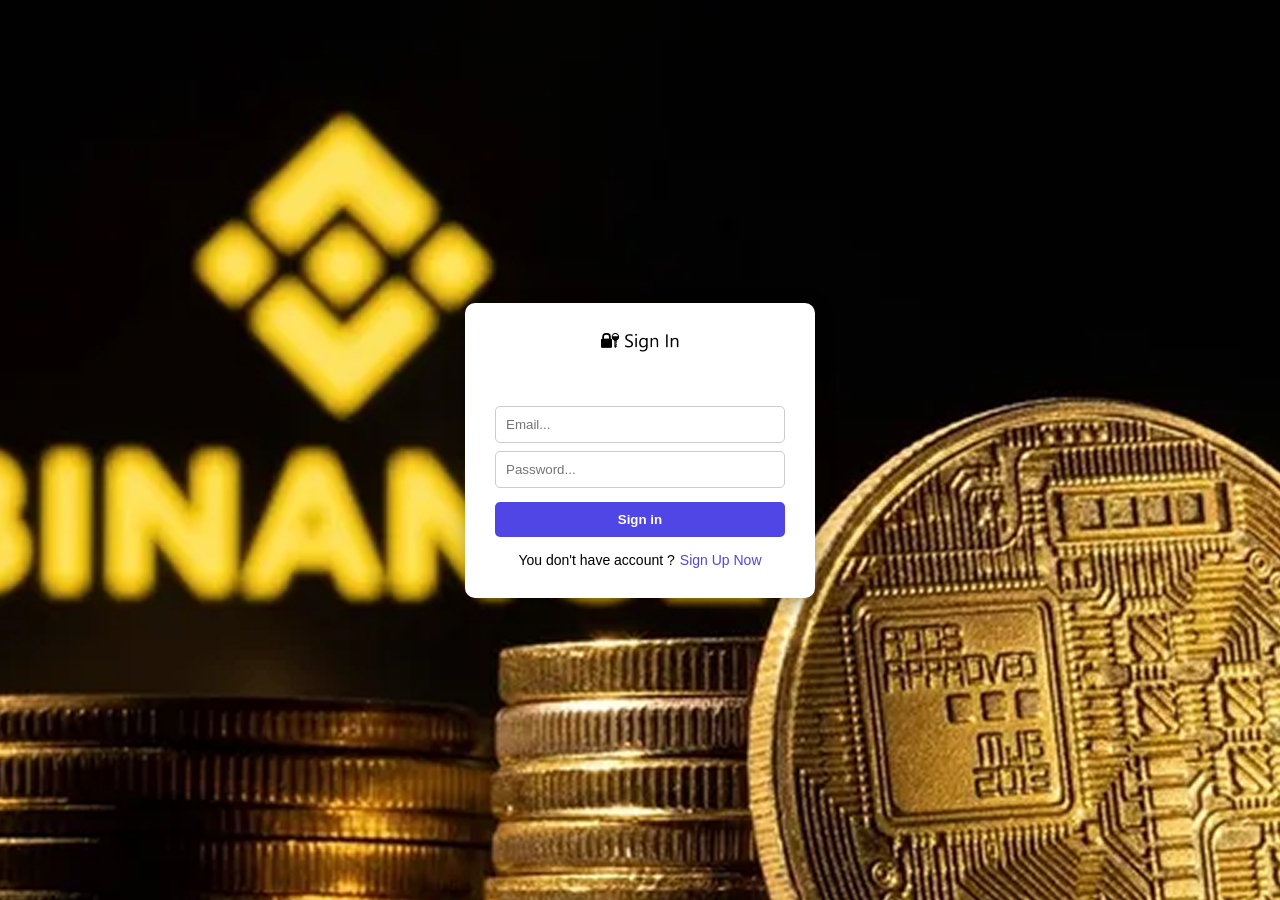
<file: Structure_Finance/index.html>
<!doctype html>
<html lang="en">
  <head>
    <meta charset="UTF-8" />
    <meta name="viewport" content="width=device-width, initial-scale=1.0" />
    <title>Hệ thống quẩn lý tài chính cá nhân - Đăng nhập</title>
    <link rel="stylesheet" href="./STRUCTURE_FINANCE/css/index.css" />
  </head>
  <body>
    <div class="signInPage">
      <h1>
        <img
          src="./STRUCTURE_FINANCE/assets/icons/Heading 2 → 🔐 Đăng nhập.png"
        />
      </h1>
      <p id="successMessage" class="success-message"></p>

      <input type="email" id="emailLogin" placeholder="Email..." />
      <p id="errorEmail" class="error-msg">Please enter your email ...</p>

      <input type="password" id="passwordLogin" placeholder="Password..." />
      <p id="errorPassword" class="error-msg">Please enter your password ...</p>

      <button type="button" id="loginBtn">Sign in</button>
      <p>
        You don't have account ?<a
          href="./STRUCTURE_FINANCE/pages/register.html"
          >Sign Up Now</a
        >
      </p>
    </div>
    <script src="./STRUCTURE_FINANCE/js/index.js"></script>
  </body>
</html>
</file>
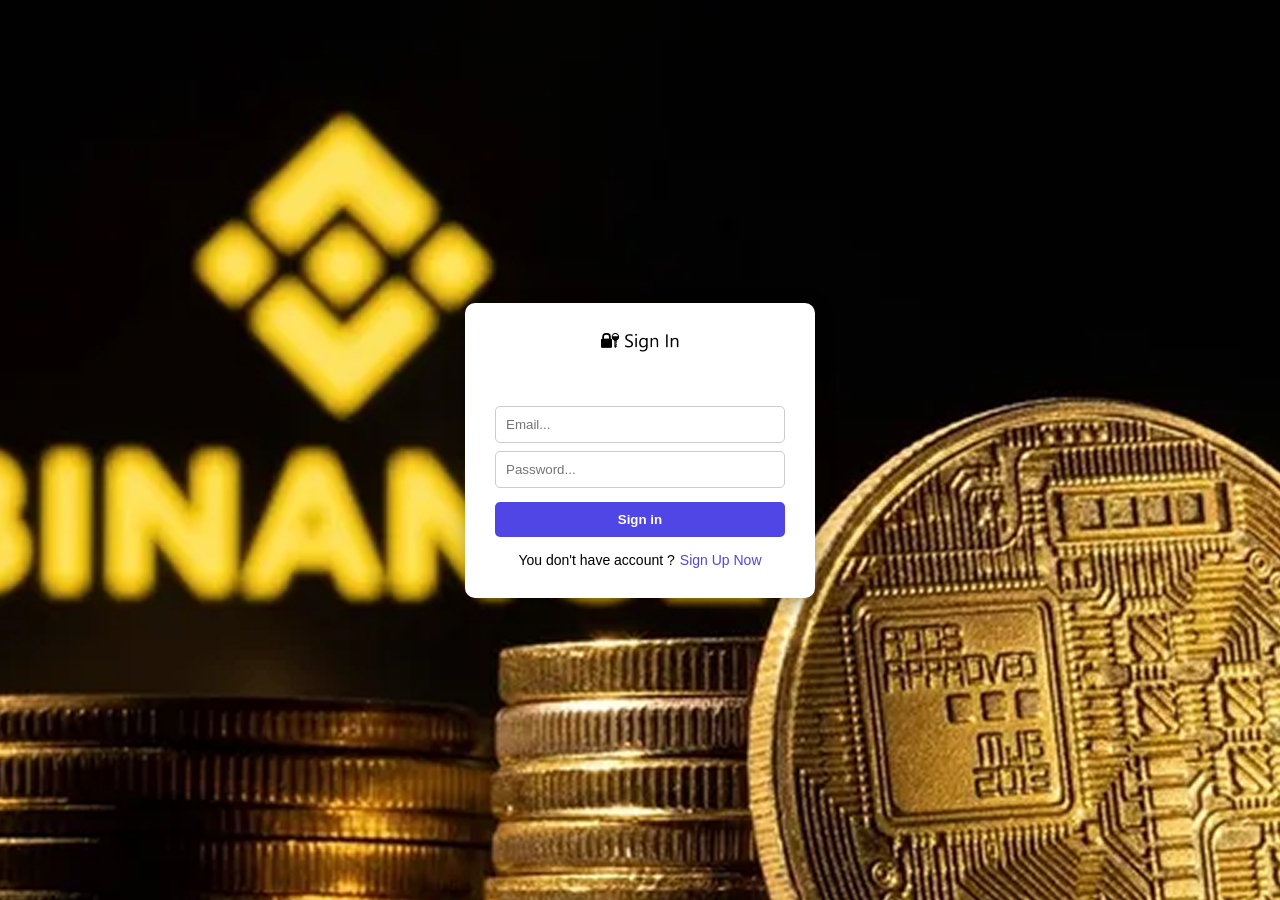
<file: Structure_Finance/STRUCTURE_FINANCE/pages/category.html>
<!doctype html>
<html lang="en">
  <head>
    <meta charset="UTF-8" />
    <meta name="viewport" content="width=device-width, initial-scale=1.0" />
    <script>
      if (localStorage.getItem("isLoggedIn") !== "true") {
        window.location.href = "./login.html";
      }
    </script>
    <title>Tài chính cá nhân K25_Rikkei</title>
    <link rel="stylesheet" href="../css/category.css" />
  </head>
  <body>
    <div class="header">
      <p>📒 Tài Chính Cá Nhân K25_Rikkei</p>
      <div class="header-right">
        <div class="account-dropdown" id="accountDropdown">
          <p class="account-btn">
            Tài khoản
            <img
              id="accountToggle"
              src="../assets/images/Vector (1).png"
              alt="arrow"
            />
          </p>
          <div id="logoutMenu" class="logout-menu hidden">
            <button id="logoutBtn" class="logout-btn">Logout</button>
          </div>
        </div>
      </div>
    </div>
    <div class="layout-container">
      <div class="menu-container">
        <button
          class="menu-btn outline"
          onclick="window.location.href = 'home.html'"
        >
          <img src="../assets/images/Vector (7).png" alt="" />
          <span class="text">Information</span>
        </button>

        <button
          class="menu-btn solid"
          onclick="window.location.href = 'category.html'"
        >
          <img src="../assets/images/Vector (8).png" alt="" />
          <span class="text">Category</span>
        </button>

        <button
          class="menu-btn outline"
          onclick="window.location.href = 'history.html'"
        >
          <img src="../assets/images/Vector (6).png" alt="" />
          <span class="text">History</span>
        </button>
      </div>

      <div class="section">
        <div class="section1">
          <h2>🎯 Kiểm soát chi tiêu thông minh</h2>
          <p>Theo dõi ngân sách và thu chi hằng tháng dễ dàng</p>
        </div>
        <h1>📊 Quản Lý Tài Chính Cá Nhân</h1>
        <div class="section2">
          <p>Số tiền còn lại</p>
          <p id="money">0 VND</p>
        </div>
        <div class="section3">
          <p>
            📅 Chọn tháng:
            <input type="month" id="monthPicker" />
          </p>
        </div>
        <div class="section4">
          <div class="section4-title">
            <span>💼</span>
            <p>Quản lý danh mục (Theo tháng)</p>
          </div>

          <div class="section4-form">
            <input
              type="text"
              id="categoryNameInput"
              placeholder="Nhập tên danh mục"
            />

            <input
              type="number"
              id="categoryBudgetInput"
              placeholder="Giới hạn (VND)"
            />

            <button id="addCategoryBtn">Thêm danh mục</button>
          </div>

          <div
            id="categoryWarning"
            style="
              color: red;
              margin-top: 10px;
              display: none;
              font-weight: bold;
              margin-bottom: 15px;
            "
          >
            ⚠️ Vui lòng nhập tên danh mục và số tiền!
          </div>

          <div class="category-container" id="categoryContainer">
            <!-- Danh sách danh mục sẽ được tạo động ở đây -->
          </div>
        </div>
      </div>
    </div>

    
    <div id="logoutConfirmModal" class="modal">
      <div class="modal-content logout-modal-size">
        <div class="modal-header">
          <h3 style="font-size: 20px; color: #1a202c">Xác nhận</h3>
        </div>
        <div class="modal-body" style="padding: 10px 0">
          <p style="color: #718096; font-size: 15px">
            Bạn có chắc chắn muốn đăng xuất khỏi hệ thống không?
          </p>
        </div>
        <hr class="modal-divider" />
        <div class="modal-footer">
          <button type="button" class="btn-cancel" id="closeLogoutModal">
            Hủy
          </button>
          <button type="button" class="btn-delete-red" id="confirmLogoutBtn">
            Đăng xuất
          </button>
        </div>
      </div>
    </div>
    <script src="../js/category.js"></script>
  </body>
  </html>
</file>
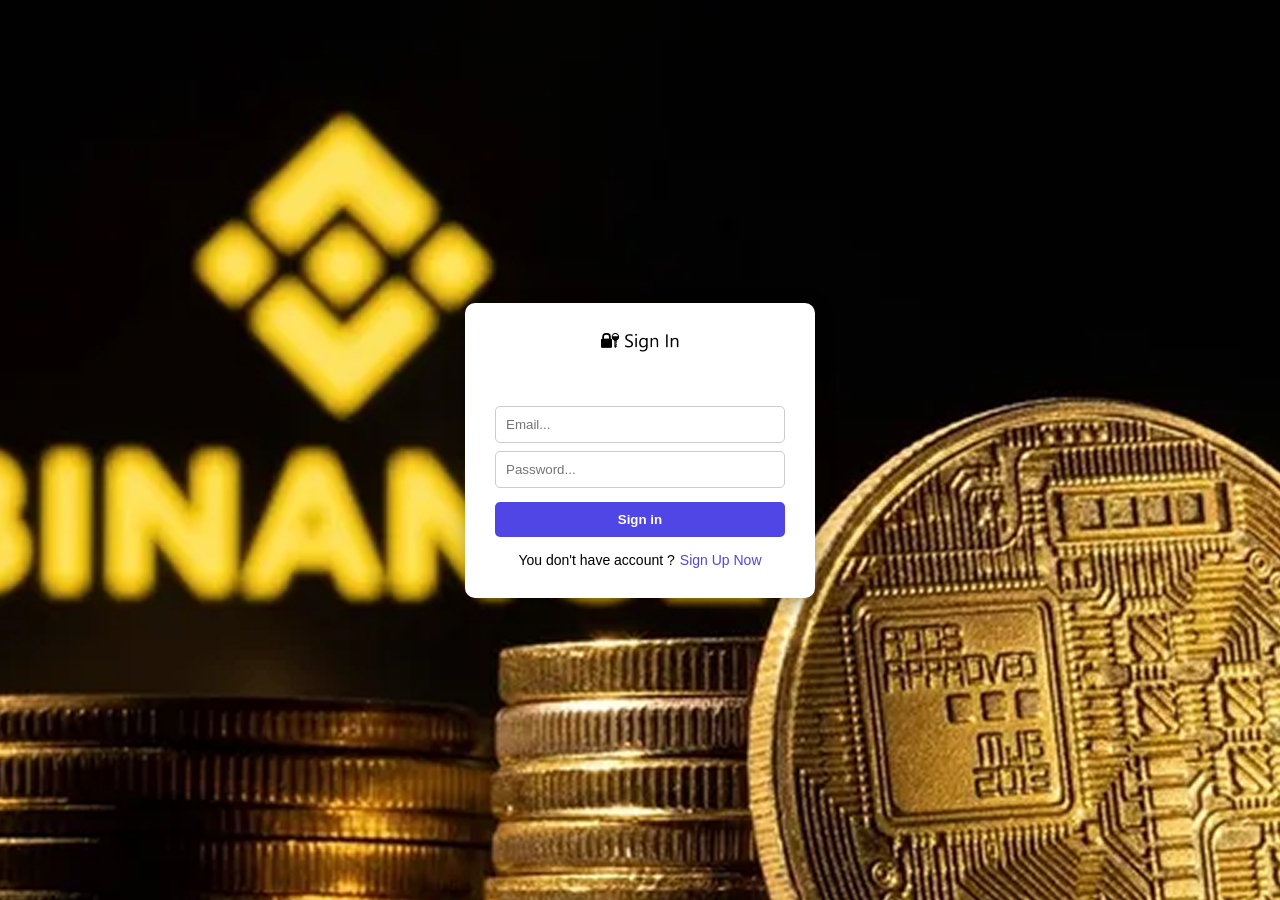
<file: Structure_Finance/STRUCTURE_FINANCE/pages/history.html>
<!doctype html>
<html lang="en">
  <head>
    <meta charset="UTF-8" />
    <meta name="viewport" content="width=device-width, initial-scale=1.0" />
    <script>
      if (localStorage.getItem("isLoggedIn") !== "true") {
        window.location.href = "./login.html";
      }
    </script>
    <title>Tài chính cá nhân K25_Rikkei</title>
    <link rel="stylesheet" href="../css/history.css" />
    <link rel="preconnect" href="https://fonts.googleapis.com">
    <link rel="preconnect" href="https://fonts.gstatic.com" crossorigin>
    <link href="https://fonts.googleapis.com/css2?family=Roboto:ital,wght@0,100..900;1,100..900&display=swap" rel="stylesheet">
  </head>
  <body>
    <div class="header">
      <p>📒 Tài Chính Cá Nhân K25_Rikkei</p>
      <div class="header-right">
        <div class="account-dropdown" id="accountDropdown">
          <p class="account-btn">
            Tài khoản
            <img
              id="accountToggle"
              src="../assets/images/Vector (1).png"
              alt="arrow"
            />
          </p>
          <div id="logoutMenu" class="logout-menu hidden">
            <button id="logoutBtn" class="logout-btn">Logout</button>
          </div>
        </div>
      </div>
    </div>

    <div class="layout-container">
      <div class="menu-container">
        <button
          class="menu-btn outline"
          onclick="window.location.href = 'home.html'"
        >
          <img src="../assets/images/Vector (7).png" alt="" />
          <span class="text">Information</span>
        </button>

        <button
          class="menu-btn outline"
          onclick="window.location.href = 'category.html'"
        >
          <img src="../assets/images/Vector (5).png" alt="" />
          <span class="text">Category</span>
        </button>

        <button
          class="menu-btn solid"
          onclick="window.location.href = 'history_new.html'"
        >
          <img src="../assets/images/Vector (12).png" alt="" />
          <span class="text">History</span>
        </button>
      </div>

      <div class="section">
        <div class="section1">
          <h2>🎯 Kiểm soát chi tiêu thông minh</h2>
          <p>Theo dõi ngân sách và thu chi hằng tháng dễ dàng</p>
        </div>

        <h1>📊 Quản Lý Tài Chính Cá Nhân</h1>

        <div class="section2">
          <p>Số tiền còn lại</p>
          <p id="money">0 VND</p>
        </div>

        <div class="section3">
          <p>📅 Chọn tháng: <input type="month" id="monthPicker" /></p>
        </div>

        <div class="section4">
          <div class="section4-title">
            <span>💼</span>
            <p>Thêm giao dịch</p>
          </div>
          <div class="section4-form">
            <input type="text" id="amountInput" placeholder="Số tiền" />

            <select id="categorySelect">
              <option value="">Danh mục chi tiêu</option>
            </select>

            <input type="text" id="noteInput" placeholder="Ghi chú" />

            <button id="addTransactionBtn">Thêm</button>
          </div>
        </div>

        <div class="section4">
          <div class="section4-title">
            <span>🧾</span>
            <p>Lịch sử giao dịch (theo tháng)</p>
          </div>
          <div class="history-header">
            <div class="history-actions">
              <select class="small-select" id="sortSelect">
                <option value="none">Sắp xếp theo giá</option>
                <option value="desc">Giảm dần</option>
                <option value="asc">Tăng dần</option>
              </select>
              <div class="search-box">
                <input
                  id="searchInput"
                  type="text"
                  placeholder="Tìm nội dung"
                />
                <button class="btn-search" id="searchBtn">🔍</button>
              </div>
            </div>
          </div>
          <table class="history-table">
            <thead>
              <tr>
                <th class="text-center">STT</th>
                <th>Category</th>
                <th>Budget</th>
                <th>Note</th>
                <th class="text-center">Actions</th>
              </tr>
            </thead>
            <tbody id="historyTableBody"></tbody>
          </table>
          <div class="pagination" id="pagination"></div>
        </div>
        <div class="section4">
          <div class="section4-title">
            <span>📈</span>
            <p>Thống kê chi tiêu theo tháng</p>
          </div>
          <div class="history-header">
            <div class="history-actions">
              <select class="small-select" id="monthStatusFilter">
                <option value="all">Tất cả trạng thái</option>
                <option value="achieved">Đạt</option>
                <option value="notAchieved">Không đạt</option>
              </select>
            </div>
          </div>
          <table class="stats-table">
            <thead>
              <tr>
                <th>Tháng</th>
                <th>Ngân sách</th>
                <th>Chi tiêu</th>
                <th class="text-center">Trạng thái</th>
              </tr>
            </thead>
            <tbody id="statsTableBody"></tbody>
          </table>
        </div>
      </div>
    </div>

    <div id="toast" class="toast hidden"></div>
    <script src="../js/history.js"></script>

        <div id="logoutConfirmModal" class="modal">
      <div class="modal-content logout-modal-size">
        <div class="modal-header">
          <h3 style="font-size: 20px; color: #1a202c">Xác nhận</h3>
        </div>
        <div class="modal-body" style="padding: 10px 0">
          <p style="color: #718096; font-size: 15px">
            Bạn có chắc chắn muốn đăng xuất khỏi hệ thống không?
          </p>
        </div>
        <hr class="modal-divider" />
        <div class="modal-footer">
          <button type="button" class="btn-cancel" id="closeLogoutModal">
            Hủy
          </button>
          <button type="button" class="btn-delete-red" id="confirmLogoutBtn">
            Đăng xuất
          </button>
        </div>
      </div>
    </div>
  </body>
</html>
</file>
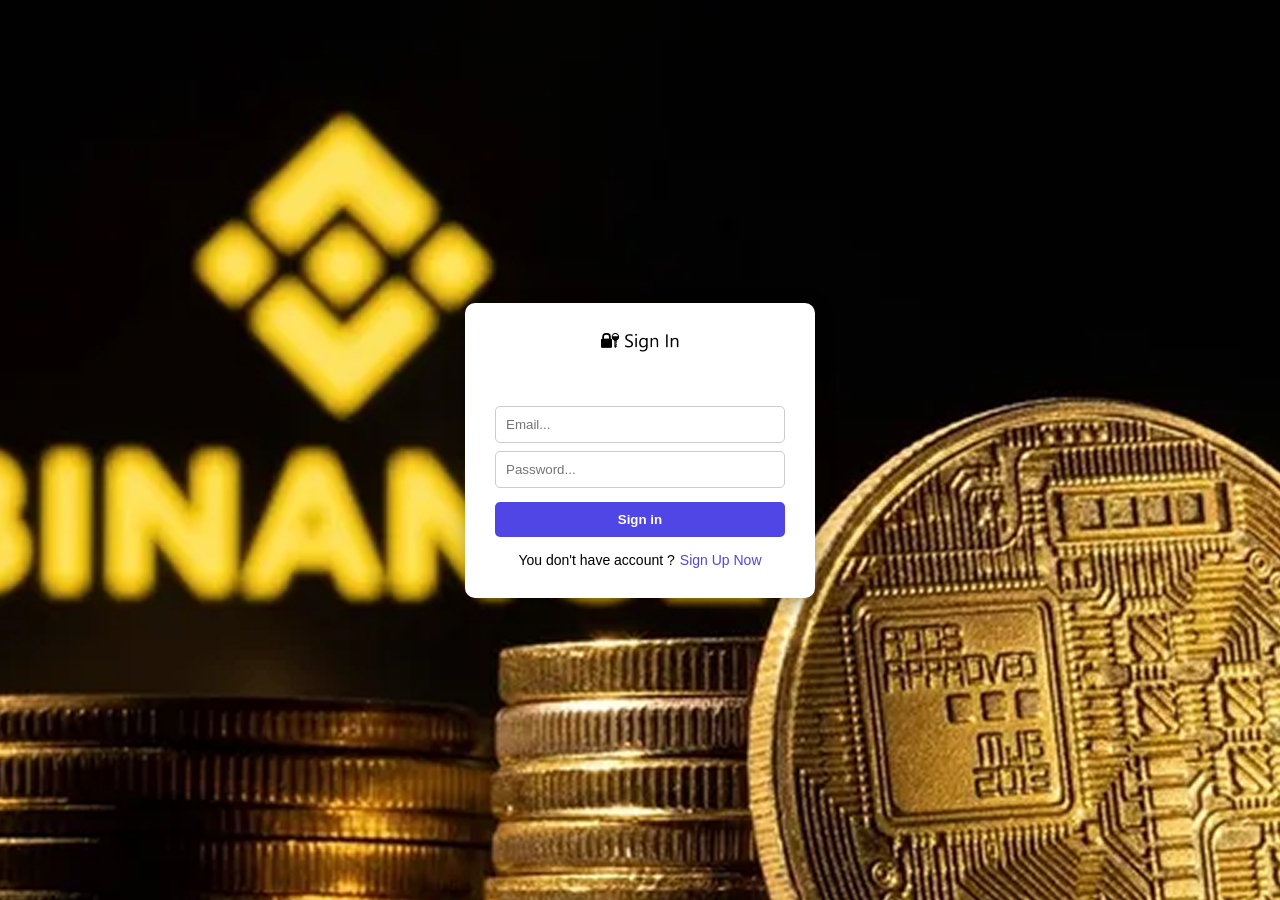
<file: Structure_Finance/STRUCTURE_FINANCE/pages/home.html>
<!doctype html>
<html lang="en">
  <head>
    <meta charset="UTF-8" />
    <meta name="viewport" content="width=device-width, initial-scale=1.0" />
    <script>
      if (localStorage.getItem("isLoggedIn") !== "true") {
        window.location.href = "./login.html";
      }
    </script>
    <title>Tài chính cá nhân K25_Rikkei</title>
    <link rel="stylesheet" href="../css/home.css" />
  </head>
  <body>
    <div class="header">
      <p>📒 Tài Chính Cá Nhân K25_Rikkei</p>
      <div class="header-right">
        <div class="account-dropdown" id="accountDropdown">
          <p class="account-btn">
            Tài khoản
            <img id="accountToggle" src="../assets/images/Vector (1).png" alt="arrow" />
          </p>
          <div id="logoutMenu" class="logout-menu hidden">
            <button id="logoutBtn" class="logout-btn">Logout</button>
          </div>
        </div>
      </div>
    </div>

    <div class="layout-container">
      <div class="menu-container">
        <button class="menu-btn solid" onclick="window.location.href = 'home.html'">
          <img src="../assets/images/Vector (4).png" alt="" />
          <span class="text">Information</span>
        </button>
        <button class="menu-btn outline" onclick="window.location.href = 'category.html'">
          <img src="../assets/images/Vector (5).png" alt="" />
          <span class="text">Category</span>
        </button>
        <button class="menu-btn outline" onclick="window.location.href = 'history.html'">
          <img src="../assets/images/Vector (6).png" alt="" />
          <span class="text">History</span>
        </button>
      </div>

      <div class="section">
        <div class="section1">
          <h2>🎯 Kiểm soát chi tiêu thông minh</h2>
          <p>Theo dõi ngân sách và thu chi hằng tháng dễ dàng</p>
        </div>

        <h1>📊 Quản Lý Tài Chính Cá Nhân</h1>
        <div class="section2">
          <p>Số tiền còn lại</p>
          <p id="money">0 VND</p>
        </div>

        <div class="section3">
          <p>📅 Chọn tháng: <input type="month" id="monthPicker" /></p>
        </div>

        <div class="section4">
          <p>
            💰 Ngân sách tháng:
            <input type="number" id="budgetInput" placeholder="VD: 5000000" />
            <button type="button" id="saveBudgetBtn">Lưu ngân sách</button>
          </p>
        </div>

        <h1>Quản Lý Thông tin cá nhân</h1>
        <form id="mainProfileForm">
          <div class="input1">
            <label>Name</label><br />
            <input type="text" id="mainName" readonly /><br />
            <label>Phone</label><br />
            <input type="tel" id="mainPhone" readonly /><br />
          </div>
          <div class="input2">
            <label>Email</label><br />
            <input type="email" id="mainEmail" readonly /><br />
            <label>Gender</label><br />
            <input type="text" id="mainGender" readonly /><br />
          </div>
        </form>

        <div class="button1">
          <button type="button" id="openInfoModal">Change Information</button>
          <button type="button" id="openPassModal">Change Password</button>
        </div>
      </div>
    </div>

    <div id="infoModal" class="modal">
      <div class="modal-content">
        <div class="modal-header">
          <h3>Change Information</h3>
          <span class="close-btn">&times;</span>
        </div>
        <form id="editInfoForm">
          <div class="form-group"><label>Name</label><input type="text" id="editName" required /></div>
          <div class="form-group"><label>Email</label><input type="email" id="editEmail" required /></div>
          <div class="form-group"><label>Phone</label><input type="tel" id="editPhone" required /></div>
          <div class="form-group">
            <label>Gender</label>
            <select id="editGender"><option value="Male">Male</option><option value="Female">Female</option></select>
          </div>
          <div class="modal-footer">
            <button type="button" class="btn-cancel">Cancel</button>
            <button type="submit" class="btn-save">Save</button>
          </div>
        </form>
      </div>
    </div>

    <div id="passModal" class="modal">
      <div class="modal-content">
        <div class="modal-header">
          <h3>Change Password</h3>
          <span class="close-btn">&times;</span>
        </div>
        <form id="editPassForm">
          <div class="form-group"><label>Current Password</label><input type="password" id="currentPass" required /></div>
          <div class="form-group"><label>New Password</label><input type="password" id="newPass" required /></div>
          <div class="form-group"><label>Confirm Password</label><input type="password" id="confirmPass" required /></div>
          <div class="modal-footer">
            <button type="button" class="btn-cancel">Cancel</button>
            <button type="submit" class="btn-save">Save</button>
          </div>
        </form>
      </div>
    </div>

    <div id="logoutConfirmModal" class="modal">
      <div class="modal-content logout-modal-size">
        <div class="modal-header"><h3>Xác nhận</h3></div>
        <div class="modal-body"><p>Bạn có chắc chắn muốn đăng xuất?</p></div>
        <div class="modal-footer">
          <button type="button" class="btn-cancel">Hủy</button>
          <button type="button" class="btn-delete-red" id="confirmLogoutBtn">Đăng xuất</button>
        </div>
      </div>
    </div>

    <div id="toast" class="toast hidden"></div>
    <script src="../js/home.js"></script>
  </body>
</html>
</file>
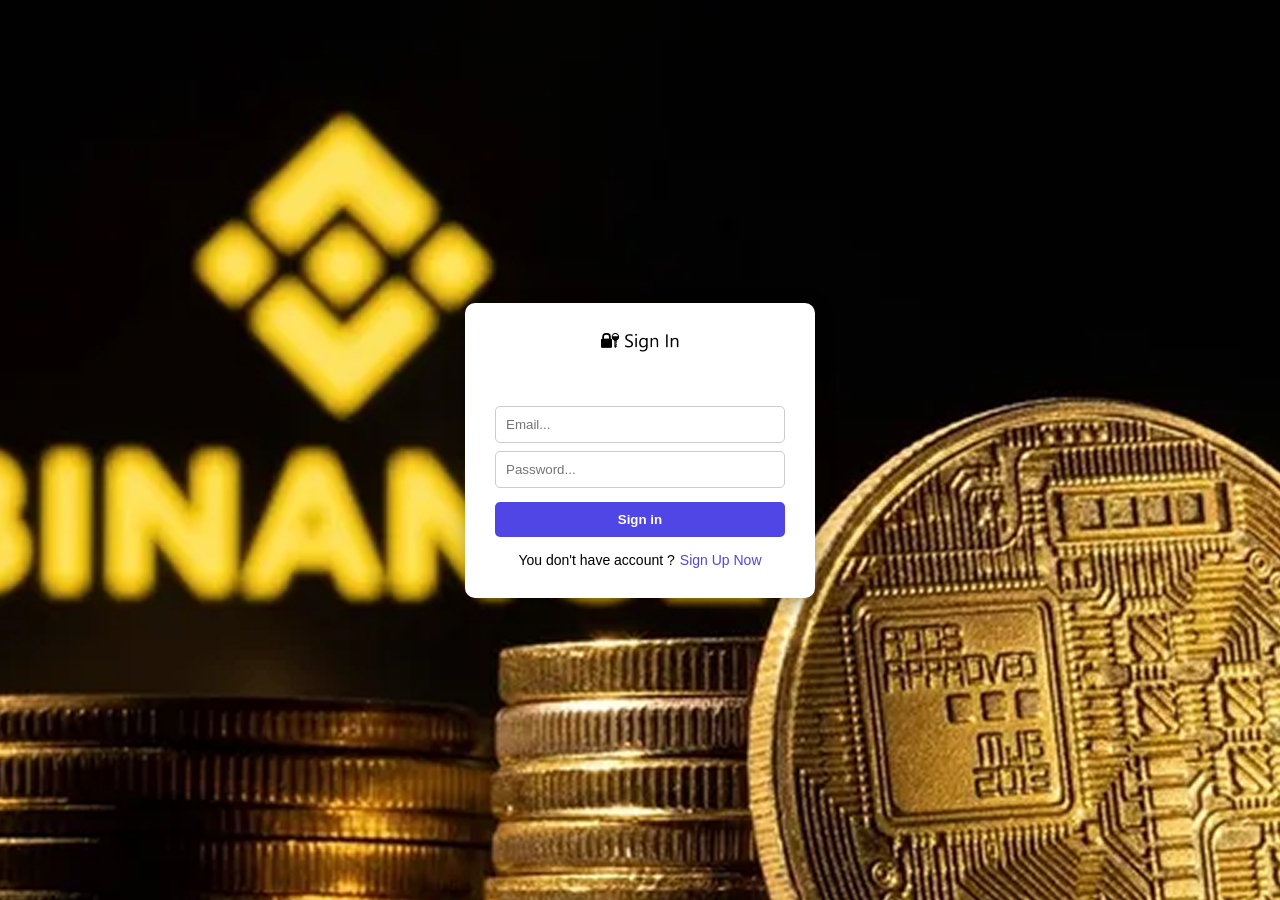
<file: Structure_Finance/STRUCTURE_FINANCE/pages/login.html>
<!doctype html>
<html lang="en">
  <head>
    <meta charset="UTF-8" />
    <meta name="viewport" content="width=device-width, initial-scale=1.0" />
    <title>Hệ thống quản lý tài chính cá nhân - Đăng nhập</title>
    <link rel="stylesheet" href="../css/login.css" />
  </head>
  <body>
    <div class="signInPage">
      <h1><img src="../assets/icons/Heading 2 → 🔐 Đăng nhập.png" alt="" /></h1>
      <p id="successMessage" class="success-message"></p>

      <input type="email" id="emailLogin" placeholder="Email..." />
      <p id="errorEmail" class="error-msg">Please enter your email ...</p>

      <input type="password" id="passwordLogin" placeholder="Password..." />
      <p id="errorPassword" class="error-msg">Please enter your password ...</p>

      <button type="button" id="loginBtn">Sign in</button>
      <p>You don't have account ?<a href="./register.html">Sign Up Now</a></p>
    </div>
    <script src="../js/login.js"></script>
  </body>
</html>
</file>
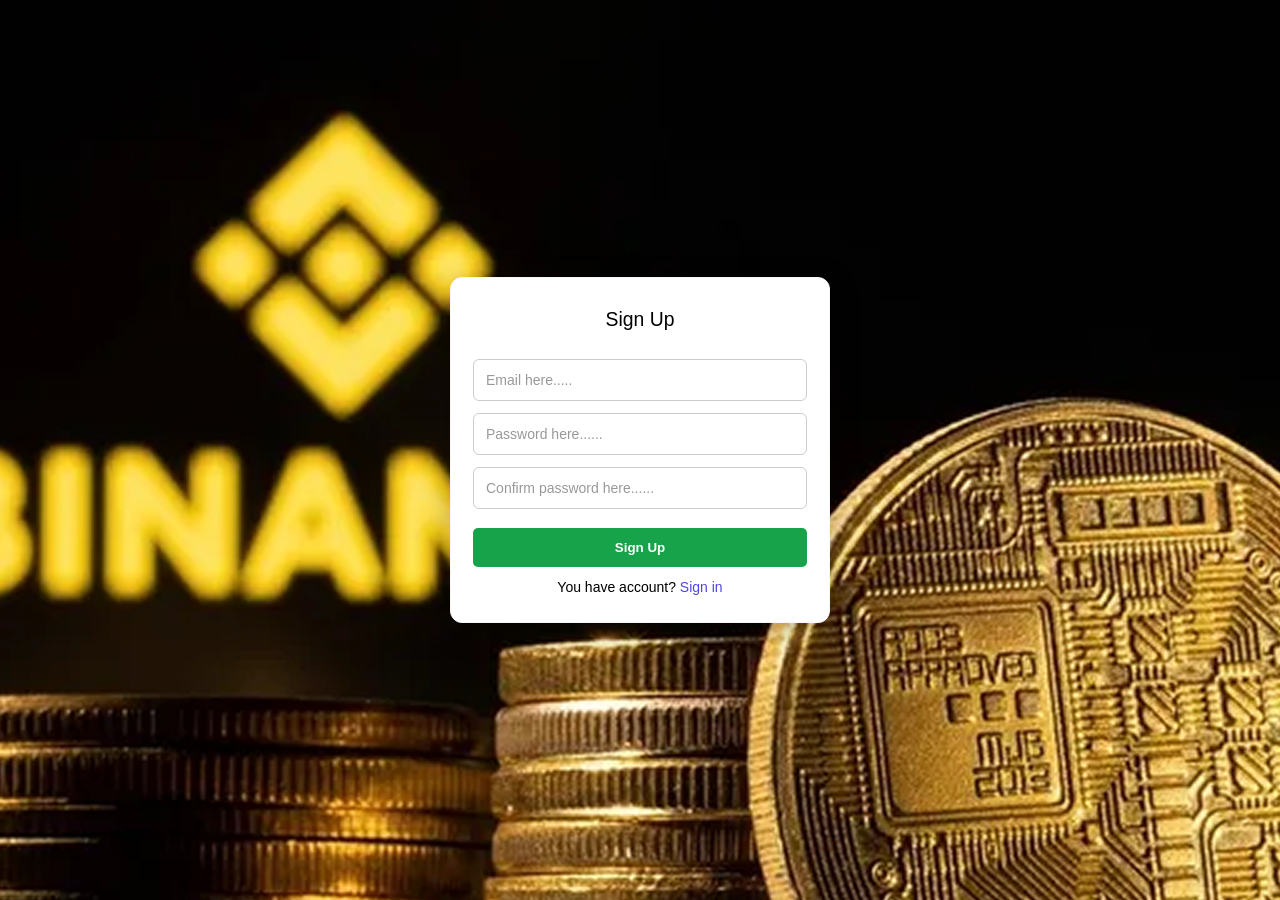
<file: Structure_Finance/STRUCTURE_FINANCE/pages/register.html>
<!doctype html>
<html lang="en">
  <head>
    <meta charset="UTF-8" />
    <meta name="viewport" content="width=device-width, initial-scale=1.0" />
    <title>Hệ thống quản lý tài chính cá nhân - Đăng ký</title>
    <link rel="stylesheet" href="../css/register.css" />
  </head>

  <body>
    <div class="signUpPage" id="signupForm">
      <h1>Sign Up</h1>
      <input type="email" placeholder="Email here....." id="emailSignUp" />
      <p class="error" id="errorEmail">Please enter your email...</p>
      <input type="password" id="inputPass" placeholder="Password here......" />
      <p class="error" id="errorPass">Please enter your password...</p>
      <input
        type="password"
        id="confirmPass"
        placeholder="Confirm password here......"
      />
      <p class="error" id="errorRePass">
        Please enter your confirm password...
      </p>
      <button type="button" id="submit">Sign Up</button>
      <p id="text">You have account? <a href="./login.html">Sign in</a></p>
    </div>
    <script src="../js/register.js"></script>
  </body>
</html>
</file>
<file: Structure_Finance/STRUCTURE_FINANCE/css/index.css>
*{
    padding: 0;
    margin: 0;
    box-sizing: border-box;
}

body {
    height: 100vh;
    background: url('../assets/images/image 9.png') no-repeat center center;
    background-size: cover;
    display: flex;
    justify-content: center;
    align-items: center;
    font-family: 'Segoe UI', Tahoma, Geneva, Verdana, sans-serif;
}
.picture {
    display: none;
    position: absolute;
    top: 0;
    left: 0;
    width: 100%;
    height: 300px;
    overflow: hidden;
    z-index: -1;
}

.picture img {
    width: 100%;
    height: 100%;
    object-fit: cover;
    filter: blur(3px);
    opacity: 0.6;
}

/* Form login */
.signInPage {
    background: #fff;
    padding: 30px;
    width: 350px;
    border-radius: 10px;
    box-shadow: 0 5px 20px rgba(0,0,0,0.3);
    text-align: center;
}

.signInPage h1 {
    margin: 0 0 15px;
    font-size: 20px;
    font-weight: 700;
}

.success-message {
    color: #16a34a;
    font-size: 14px;
    margin: 0 0 12px;
    min-height: 18px;
}

/* Input */
.signInPage input {
    width: 100%;
    padding: 10px;
    margin: 4px 0;
    border-radius: 5px;
    border: 1px solid #ccc;
}

.signInPage input.invalid {
    border-color: #ef4444;
    box-shadow: 0 0 0 2px rgba(239,68,68,0.2);
}

.error-msg {
    color: #ef4444;
    font-size: 12px;
    margin: 4px 0 8px;
    min-height: 18px;
    text-align: left;
    display: none;
    margin: 10px 0px -10px;
    line-height: 0px;
}

.error-msg.show {
    display: block;
}


/* Button */
.signInPage button {
    color: white;
    width: 100%;
    padding: 10px;
    margin-top: 10px;
    background: #4F46E5;
    border: none;
    border-radius: 5px;
    cursor: pointer;
    font-weight: bold;
}

.signInPage button:hover {
    background: #7229e8;
}

/* Text link */
.signInPage p {
    margin-top: 15px;
    font-size: 14px;
}

.signInPage a {
    color: #4F46E5;
    text-decoration: none;
    margin-left: 5px;
}

.signInPage input.invalid {
    border-color: #ef4444;
    box-shadow: 0 0 0 2px rgba(239, 68, 68, 0.2);
}

.login-error {
    color: #ef4444;
    font-size: 13px;
    margin: 8px 0;
    min-height: 16px;
    text-align: left;
}
</file>
<file: Structure_Finance/STRUCTURE_FINANCE/css/category.css>
* {
    margin: 0;
    padding: 0;
    box-sizing: border-box;
}

body {
    font-family: 'Segoe UI', Tahoma, Geneva, Verdana, sans-serif;
    background: #F2F2F2;
}
/* Style chung cho các nút */
.menu-btn {
    display: flex;
    align-items: center;
    padding: 12px 20px;
    font-size: 18px;
    border-radius: 10px;
    cursor: pointer;
    transition: all 0.3s ease;
    border: 2px solid #5a4ad1; /* Màu tím chủ đạo */
    text-decoration: none;
}

/* Nút dạng viền (Outline) */
.menu-btn.outline {
    background-color: white;
    color: #333;
}

.menu-btn.outline:hover {
    background-color: #f0efff;
}

/* Nút dạng đặc (Solid) - Nút History */
.menu-btn.solid {
    background-color: #5a4ad1;
    color: white;
}

.menu-btn.solid:hover {
    background-color: #483ab3;
}

/* Căn chỉnh Icon và Text */
.icon {
    width: 30px;
    font-size: 20px;
    margin-right: 15px;
    text-align: center;
}

.text {
    flex-grow: 1;
    text-align: center;
}

/* Loại bỏ outline mặc định khi click */
.menu-btn:focus {
    outline: none;
}

/* LAYOUT CONTAINER */
.layout-container {
    display: flex;
    justify-content: center; /* đưa content ra giữa */
    gap: 40px;
    padding: 24px;
}
.menu-container {
    position: fixed;
    top: 90px;      /* cách header */
    left: 30px;
    width: 200px;
    display: flex;
    flex-direction: column;
    gap: 15px;
}
/* HEADER */
.header {
    height: 60px;
    background: #4338CA;
    color: white;
    display: flex;
    justify-content: space-around;
    align-items: center;
    padding: 0 30px;
    font-weight: 400;
}
.header img{
    cursor: pointer;
}

.account-dropdown {
    position: relative;
    display: inline-flex;
    align-items: center;
}

.account-btn {
    color: white;
    font-weight: 400;
    display: inline-flex;
    align-items: center;
    gap: 8px;
    cursor: pointer;
}

.logout-menu {
    position: absolute;
    right: 0;
    top: 32px;
    background: #fff;
    border: 1px solid #ddd;
    border-radius: 6px;
    box-shadow: 0 5px 16px rgba(0,0,0,0.2);
    z-index: 100;
    padding: 6px;
}
.logout-btn {
    background: #ef4444;
    color: white;
    border: 1px solid #dc2626;
    border-radius: 6px;
    padding: 6px 12px;
    cursor: pointer;
    font-weight: 600;
}

.logout-btn:hover {
    background: #dc2626;
}
.hidden {
    display: none;
}


/* active menu */
#active{
    background: #4338CA;
    color: white;
}

/* CONTENT */
.section {
    width: 650px;
    margin: 0 auto;
}
/* Banner */
.section1 {
    background: #4F46E5;
    color: white;
    padding: 25px;
    border-radius: 12px;
    box-shadow: 0 5px 15px rgba(0,0,0,0.1);
    text-align: center;
    font-weight: 400;
    line-height: 32px;
}

/* Title */
h1 {
    margin-top: 25px;
    font-size: 22px;
    color: #4F46E5;
    line-height: 50px;
    text-align: center;
}

/* Card */
.section2,
.section3,
.section4{
    margin-top: 15px;
    background: white;
    padding: 25px;
    border-radius: 12px;
    box-shadow: 0 5px 15px rgba(0,0,0,0.08);
    text-align: center;
    color: #6B7280;
}
#money{
    color: #22C55E;
    line-height: 32px;
    font-size: 24px;
}

.section3 input{
    padding: 10px;
    margin: 8px 0;
    width: 250px;
    border: 1px solid #ddd;
    border-radius: 6px;
    background-color: white;
}
#date{
    border: 1px solid #DEE2E6;
    padding: 5px;
    margin: 10px;
    color: black;
}
.section4 {
    margin-top: 15px;
    background: white;
    padding: 25px;
    border-radius: 12px;
    box-shadow: 0 5px 15px rgba(0,0,0,0.08);
}

/* Title */
.section4-title {
    display: flex;
    align-items: center;
    gap: 10px;
    font-size: 18px;
    margin-bottom: 15px;
}

/* Form */
.section4-form {
    display: flex;
    gap: 15px;
    margin-bottom: 20px;
}
select {
    color: #9CA3AF;
}

select option {
    color: black;
}


.section4-form select,
.section4-form input {
    height: 42px;
    padding: 10px;
    border: 1px solid #D1D5DB;
    border-radius: 8px;
    flex: 1;
    outline: none;
}

/* Button gradient */
.section4-form button {
    background: linear-gradient(to right, #4F46E5, #6366F1);
    color: white;
    border: none;
    padding: 0 20px;
    border-radius: 8px;
    cursor: pointer;
    font-weight: 500;
}

/* Grid card */
.category-container {
    display: grid;
    grid-template-columns: repeat(3, 1fr);
    gap: 18px;
}

/* Card */
.category-card {
    position: relative;
    display: flex;
    align-items: center;
    gap: 8px;
    padding: 15px;
    border: 1px solid #E5E7EB;
    border-radius: 12px;
    background: white;
}

/* Icon box */
.card-icon {
    width: 50px;
    height: 50px;
    border: 1px solid #D1D5DB;
    border-radius: 10px;
    display: flex;
    justify-content: center;
    align-items: center;
    font-size: 26px;
    background: white;
}
.card-icon img{
    font-size: 100px ;
}

/* Text */
.card-text h4 {
    font-size: 13px;
    margin-bottom: 5px;
    color: #000000;
}

.card-text p {
    color: #9CA3AF;
    font-size: 12px;
    text-align: left;
}

/* Action icons */
.card-action {
    position: absolute;
    top: 8px;
    right: 5px;
    display: flex;
    flex-direction: column;
    line-height: 10px;
    gap: 5px;
    cursor: pointer;
}

/* --- RESPONSIVE SETTINGS --- */

/* 1. Màn hình Tablet & Laptop nhỏ (Dưới 1024px) */
@media (max-width: 1024px) {
    .layout-container {
        flex-direction: column; /* Đẩy menu lên trên nội dung */
        align-items: center;
        gap: 20px;
        padding: 15px;
    }

    .menu-container {
        position: static; /* Bỏ chế độ cố định bên trái */
        width: 100%;
        max-width: 650px;
        flex-direction: row; /* Chuyển menu thành hàng ngang */
        justify-content: center;
        flex-wrap: wrap; /* Tự xuống hàng nếu thiếu chỗ */
    }

    .menu-btn {
        flex: 1;
        min-width: 150px;
        font-size: 16px;
        padding: 10px;
    }

    .section {
        width: 100%;
        max-width: 650px;
    }
}

/* 2. Màn hình Mobile (Dưới 768px) */
@media (max-width: 768px) {
    .header {
        padding: 0 15px;
        justify-content: space-between;
    }

    .header p {
        font-size: 14px;
    }

    /* Form thêm giao dịch chuyển thành cột dọc */
    .section4-form {
        flex-direction: column;
        gap: 10px;
    }

    .section4-form select,
    .section4-form input,
    .section4-form button {
        width: 100% !important;
        flex: none;
    }

    /* Lưới danh mục chuyển từ 3 cột thành 2 cột */
    .category-container {
        grid-template-columns: repeat(2, 1fr);
        gap: 12px;
    }

    h1 {    
        line-height: 40px;
    }
}

/* 3. Màn hình điện thoại nhỏ (Dưới 480px) */
@media (max-width: 480px) {
    .menu-container {
        display: grid;
        grid-template-columns: 1fr 1fr; /* Chia 2 cột cho các nút menu */
        gap: 8px;
    }

    .menu-btn {
        min-width: unset;
        padding: 8px;
    }

    .menu-btn .text {
        font-size: 13px;
    }

    .icon {
        width: 20px;
        margin-right: 8px;
    }

    /* Lưới danh mục thành 1 cột duy nhất */
    .category-container {
        grid-template-columns: 1fr;
    }

    .section2, .section3, .section4 {
        padding: 15px;
    }

    #money {
        font-size: 20px;
    }

    .section3 input {
        width: 100%;
    }
}

/* Kích thước riêng cho modal logout */
.logout-modal-size {
    width: 450px !important;
    padding: 24px !important;
}

/* Đường gạch ngang mảnh */
.modal-divider {
    border: 0;
    border-top: 1px solid #edf2f7;
    margin: 15px 0;
}

/* Nút xóa màu đỏ */
.btn-delete-red {
    background-color: #e53e3e;
    color: white;
    border: none;
    padding: 8px 24px;
    border-radius: 6px;
    font-weight: 500;
    cursor: pointer;
}

.btn-delete-red:hover {
    background-color: #c53030;
}

/* Modal chung */
.modal {
    display: none;
    position: fixed;
    z-index: 1000;
    left: 0;
    top: 0;
    width: 100%;
    height: 100%;
    background-color: rgba(0, 0, 0, 0.5);
    align-items: center;
    justify-content: center;
}

.modal-content {
    background-color: #fff;
    border-radius: 8px;
    width: 100%;
    max-width: 450px;
    padding: 24px;
    box-shadow: 0 4px 16px rgba(0, 0, 0, 0.16);
}

/* Kích thước riêng cho modal logout */
.logout-modal-size {
    width: 100% !important;
    max-width: 450px !important;
    padding: 24px !important;
}

/* Đường gạch ngang mảnh */
.modal-divider {
    border: 0;
    border-top: 1px solid #edf2f7;
    margin: 15px 0;
}
/* Container chứa 2 nút - đẩy về bên phải */
.modal-footer {
    display: flex;
    justify-content: flex-end; /* Đẩy nội dung sang phải */
    gap: 12px; /* Khoảng cách giữa 2 nút */
    margin-top: 10px;
}

/* Định dạng nút Hủy giống trong ảnh */
.btn-cancel {
    background-color: white;
    color: #4a5568; /* Màu chữ xám đậm */
    border: 1px solid #e2e8f0; /* Viền xám mảnh */
    padding: 8px 24px;
    border-radius: 8px; /* Bo góc nhẹ */
    font-weight: 500;
    cursor: pointer;
    transition: all 0.2s;
}

.btn-cancel:hover {
    background-color: #f7fafc;
    border-color: #cbd5e0;
}
</file>
<file: Structure_Finance/STRUCTURE_FINANCE/css/history.css>
/* --- RESET & CƠ BẢN --- */
* {
    margin: 0;
    padding: 0;
    box-sizing: border-box;
}

body {
    font-family: "Roboto", sans-serif;
    background: #F2F2F2;
}

/* --- HEADER --- */
.header {
    height: 60px;
    background: #4338CA;
    color: white;
    display: flex;
    justify-content: space-around;
    align-items: center;
    padding: 0 30px;
}

.header-right {
    display: flex;
    align-items: center;
    gap: 12px;
}

.account-dropdown {
    position: relative;
    display: inline-flex;
    align-items: center;
}

.account-btn {
    color: white;
    display: inline-flex;
    align-items: center;
    gap: 8px;
    cursor: pointer;
}

.logout-menu {
    position: absolute;
    right: 0;
    top: 32px;
    background: #fff;
    border: 1px solid #ddd;
    border-radius: 6px;
    box-shadow: 0 5px 16px rgba(0,0,0,0.2);
    z-index: 100;
    padding: 6px;
}

.logout-btn {
    background: #ef4444;
    color: white;
    border: 1px solid #dc2626;
    border-radius: 6px;
    padding: 6px 12px;
    cursor: pointer;
    font-weight: 600;
    transition: background 0.3s;
}

.logout-btn:hover {
    background: #dc2626;
}

.hidden {
    display: none;
}

/* --- LAYOUT & MENU --- */
.layout-container {
    display: flex;
    padding: 24px;
    gap: 40px;
}

.menu-container {
    position: fixed;
    top: 90px;
    left: 30px;
    width: 200px;
    display: flex;
    flex-direction: column;
    gap: 15px;
}

.menu-btn {
    display: flex;
    align-items: center;
    padding: 12px 20px;
    font-size: 18px;
    border-radius: 10px;
    cursor: pointer;
    transition: all 0.3s ease;
    border: 2px solid #5a4ad1;
    text-decoration: none;
}

.menu-btn.outline {
    background-color: white;
    color: #333;
}

.menu-btn.outline:hover {
    background-color: #f0efff;
}

.menu-btn.solid {
    background-color: #5a4ad1;
    color: white;
}

.menu-btn.solid:hover {
    background-color: #483ab3;
}

.menu-btn .text {
    flex-grow: 1;
    text-align: center;
}

/* --- CONTENT SECTIONS --- */
.section {
    width: 650px;
    margin: 0 auto;
}

.section1 {
    background: #4F46E5;
    color: white;
    padding: 25px;
    border-radius: 12px;
    box-shadow: 0 5px 15px rgba(0,0,0,0.1);
    text-align: center;
    line-height: 32px;
}

h1 {
    margin-top: 25px;
    font-size: 22px;
    color: #4F46E5;
    line-height: 50px;
    text-align: center;
}

.section2,
.section3,
.section4 {
    margin-top: 15px;
    background: white;
    padding: 25px;
    border-radius: 12px;
    box-shadow: 0 5px 15px rgba(0,0,0,0.08);
    color: #6B7280;
    text-align: center;
}

#money {
    color: #22C55E;
    line-height: 32px;
    font-size: 24px;
}

.section3 input {
    padding: 10px;
    margin: 8px 0;
    width: 250px;
    border: 1px solid #ddd;
    border-radius: 6px;
}

/* --- SECTION 4 (FORM THÊM GIAO DỊCH) --- */
.section4-title {
    display: flex;
    align-items: center;
    gap: 10px;
    font-size: 18px;
    margin-bottom: 15px;
    color: #374151;
}

.section4-form {
    display: flex;
    gap: 8px;
    align-items: center;
    margin-bottom: 20px;
}

.section4-form select,
.section4-form input {
    width: 50px;
    height: 42px;
    padding: 0 12px;
    border: 1px solid #D1D5DB;
    border-radius: 8px;
    outline: none;
    font-size: 14px;
}

/* Tỉ lệ độ rộng các ô */
#amountInput { flex: 1.5; }
#categorySelect { flex: 2; }
#noteInput { flex: 3; }

#addTransactionBtn {
    flex: 1;
    height: 42px;
    background: linear-gradient(to right, #4F46E5, #6366F1);
    color: white;
    border: none;
    border-radius: 8px;
    font-weight: 600;
    cursor: pointer;
    white-space: nowrap;
    transition: opacity 0.2s ease;
}

#addTransactionBtn:hover {
    opacity: 0.9;
}

/* --- SEARCH & FILTER --- */
.history-header {
    display: flex;
    justify-content: flex-end;
    align-items: center;
    margin-bottom: 15px;
    gap: 10px;
}

.history-actions {
    display: flex;
    gap: 8px;
}

.small-select, .search-box input {
    padding: 8px;
    border: 1px solid #e2e8f0;
    border-radius: 4px;
    font-size: 12px;
    outline: none;
}

.search-box {
    display: flex;
    border: 1px solid #e2e8f0;
    border-radius: 4px;
    overflow: hidden;
}

.search-box input {
    border: none;
    width: 120px;
}

.btn-search {
    background: #2b6cb0;
    color: white;
    border: none;
    padding: 0 10px;
    cursor: pointer;
}

/* --- TABLES --- */
.history-table,
.stats-table {
    width: 100%;
    border-collapse: collapse;
    font-size: 13px;
}

.history-table th,
.stats-table th,
.history-table td,
.stats-table td {
    text-align: center;
    padding: 12px 0;
    border-bottom: 1px solid #edf2f7;
}

.history-table th,
.stats-table th {
    border-bottom: 2px solid #edf2f7;
    color: #4a5568;
    font-weight: 600;
}

.text-center {
    text-align: center !important;
}

.history-table th:first-child,
.history-table td:first-child {
    width: 40px;
}

/* --- TRẠNG THÁI & ICON --- */
.status-badge {
    display: inline-flex;
    align-items: center;
    justify-content: center;
    min-width: 88px;
    padding: 6px 10px;
    border-radius: 999px;
    font-size: 12px;
    font-weight: 600;
}

.badge-achieved {
    background: #daf5e5;
    color: #15803d;
}

.badge-not-achieved {
    background: #ffe4e6;
    color: #b91c1c;
}

.btn-icon {
    background: none;
    border: none;
    cursor: pointer;
    display: inline-flex;
    align-items: center;
    justify-content: center; /* Căn giữa nội dung bên trong button */
    width: 32px;
    height: 32px;
}

.btn-icon img {
    width: 16px;
    height: 16px;
}

.btn-icon:hover {
    opacity: 0.7;
}

/* --- TOAST --- */
.toast {
    position: fixed;
    top: 24px;
    right: 24px;
    z-index: 9999;
    min-width: 250px;
    padding: 14px 20px;
    border-radius: 8px;
    color: white;
    font-weight: 600;
    box-shadow: 0 10px 25px rgba(0, 0, 0, 0.2);
    display: flex;
    align-items: center;
    gap: 12px;
    background-color: #1f2a44;
    border-left: 4px solid #4F46E5;
    opacity: 0;
    transform: translateY(-20px);
    transition: all 0.3s cubic-bezier(0.68, -0.55, 0.265, 1.55);
    pointer-events: none;
}

.toast.show {
    opacity: 1;
    transform: translateY(0);
    pointer-events: auto;
}

/* --- PHÂN TRANG (PAGINATION) --- */
.pagination {
    display: flex;
    justify-content: right;
    align-items: center;
    gap: 8px;
    margin-top: 20px;
}

.page-item {
    width: 36px;
    height: 36px;
    display: flex;
    align-items: center;
    justify-content: center;
    border: 1px solid #E2E8F0;
    background: white;
    border-radius: 6px;
    cursor: pointer;
    font-size: 14px;
    color: #1E293B;
    transition: all 0.2s;
}

.page-item:hover {
    border-color: #4F46E5;
    color: #4F46E5;
}

.page-item.active {
    background-color: #4F46E5;
    color: white;
    border-color: #4F46E5;
}

.page-item:disabled {
    cursor: not-allowed;
    opacity: 0.5;
}

/* --- BADGE TRẠNG THÁI THỐNG KÊ --- */
.status-badge {
    padding: 6px 12px;
    border-radius: 20px;
    font-size: 12px;
    font-weight: 600;
    display: inline-block;
    min-width: 80px;
    text-align: center;
}

.badge-achieved {
    background-color: #DCFCE7;
    color: #166534;
}

.badge-notAchieved {
    background-color: #FEE2E2;
    color: #991B1B;
}

/* --- RESPONSIVE --- */

/* Tablet (Dưới 1024px) */
@media (max-width: 1024px) {
    .layout-container {
        flex-direction: column; /* Đẩy menu lên trên nội dung */
        align-items: center;
        gap: 20px;
        padding: 15px;
    }

    .menu-container {
        position: static; /* Bỏ chế độ cố định bên trái */
        width: 100%;
        max-width: 650px;
        flex-direction: row; /* Chuyển menu thành hàng ngang */
        justify-content: center;
        flex-wrap: wrap; /* Tự xuống hàng nếu thiếu chỗ */
    }

    .menu-btn {
        flex: 1;
        min-width: 150px;
        font-size: 16px;
        padding: 10px;
    }

    .section {
        width: 100%; /* Giãn rộng hết màn hình */
        max-width: 650px;
    }
}

/* Mobile (Dưới 768px) */
@media (max-width: 768px) {
    .header {
        padding: 0 15px;
        justify-content: space-between;
    }

    .header p {
        font-size: 14px;
    }

    /* Form thêm giao dịch chuyển thành hàng dọc */
    .section4-form {
        flex-direction: column;
        align-items: stretch;
    }

    .section4-form select,
    .section4-form input,
    #addTransactionBtn {
        width: 100% !important; /* Ghi đè các giá trị flex cũ */
        flex: none;
    }

    /* Lịch sử giao dịch: Cho phép cuộn ngang bảng trên mobile */
    .section4 {
        padding: 15px;
        overflow-x: auto;
    }

    .history-table, .stats-table {
        min-width: 500px; /* Đảm bảo bảng không bị quá hẹp gây vỡ chữ */
    }

    /* Tiêu đề và bộ lọc */
    .history-header {
        flex-direction: column;
        align-items: flex-start;
        gap: 10px;
    }

    .history-actions {
        width: 100%;
        justify-content: space-between;
    }

    .search-box {
        flex-grow: 1;
    }

    .search-box input {
        width: 100%;
    }

    .pagination {
        justify-content: center;
    }
}

/* Mobile nhỏ (Dưới 480px) */
@media (max-width: 480px) {
    .section1 h2 {
        font-size: 18px;
    }

    #money {
        font-size: 20px;
    }

    .menu-container {
        display: grid;
        grid-template-columns: 1fr 1fr; /* Chia 2 cột cho các nút menu */
        gap: 8px;
    }

    .menu-btn {
        min-width: unset;
        padding: 8px;
    }

    .menu-btn .text {
        font-size: 13px;
    }
}

/* Kích thước riêng cho modal logout */
.logout-modal-size {
    width: 450px !important;
    padding: 24px !important;
}

/* Đường gạch ngang mảnh */
.modal-divider {
    border: 0;
    border-top: 1px solid #edf2f7;
    margin: 15px 0;
}

/* Nút xóa màu đỏ */
.btn-delete-red {
    background-color: #e53e3e;
    color: white;
    border: none;
    padding: 8px 24px;
    border-radius: 6px;
    font-weight: 500;
    cursor: pointer;
}

.btn-delete-red:hover {
    background-color: #c53030;
}

/* Modal chung */
.modal {
    display: none;
    position: fixed;
    z-index: 1000;
    left: 0;
    top: 0;
    width: 100%;
    height: 100%;
    background-color: rgba(0, 0, 0, 0.5);
    align-items: center;
    justify-content: center;
}

.modal-content {
    background-color: #fff;
    border-radius: 8px;
    width: 100%;
    max-width: 450px;
    padding: 24px;
    box-shadow: 0 4px 16px rgba(0, 0, 0, 0.16);
}

/* Kích thước riêng cho modal logout */
.logout-modal-size {
    width: 100% !important;
    max-width: 450px !important;
    padding: 24px !important;
}

/* Đường gạch ngang mảnh */
.modal-divider {
    border: 0;
    border-top: 1px solid #edf2f7;
    margin: 15px 0;
}
/* Container chứa 2 nút - đẩy về bên phải */
.modal-footer {
    display: flex;
    justify-content: flex-end; /* Đẩy nội dung sang phải */
    gap: 12px; /* Khoảng cách giữa 2 nút */
    margin-top: 10px;
}

/* Định dạng nút Hủy giống trong ảnh */
.btn-cancel {
    background-color: white;
    color: #4a5568; /* Màu chữ xám đậm */
    border: 1px solid #e2e8f0; /* Viền xám mảnh */
    padding: 8px 24px;
    border-radius: 8px; /* Bo góc nhẹ */
    font-weight: 500;
    cursor: pointer;
    transition: all 0.2s;
}

.btn-cancel:hover {
    background-color: #f7fafc;
    border-color: #cbd5e0;
}
</file>
<file: Structure_Finance/STRUCTURE_FINANCE/css/home.css>
* {
  margin: 0;
  padding: 0;
  box-sizing: border-box;
}
body {
  font-family: "Segoe UI", Tahoma, Geneva, Verdana, sans-serif;
  background: #f2f2f2;
}
.section {
  width: 650px;
  margin: 0 auto;
}
.menu-container {
  position: fixed;
  top: 90px;
  left: 40px;
  width: 200px;
  display: flex;
  flex-direction: column;
  gap: 15px;
}

/* Style chung cho các nút */
.menu-btn {
  display: flex;
  align-items: center;
  padding: 12px 20px;
  font-size: 18px;
  border-radius: 10px;
  cursor: pointer;
  transition: all 0.3s ease;
  border: 2px solid #5a4ad1; /* Màu tím chủ đạo */
  text-decoration: none;
}

/* Nút dạng viền (Outline) */
.menu-btn.outline {
  background-color: white;
  color: #333;
}

.menu-btn.outline:hover {
  background-color: #f0efff;
}

/* Nút dạng đặc (Solid) - Nút History */
.menu-btn.solid {
  background-color: #5a4ad1;
  color: white;
}

.menu-btn.solid:hover {
  background-color: #483ab3;
}

/* Căn chỉnh Icon và Text */
.icon {
  width: 30px;
  font-size: 20px;
  margin-right: 15px;
  text-align: center;
}

.text {
  flex-grow: 1;
  text-align: center;
}

/* Loại bỏ outline mặc định khi click */
.menu-btn:focus {
  outline: none;
}

/* LAYOUT CONTAINER */
.layout-container {
  padding: 24px;
}

/* HEADER */
.header {
  height: 60px;
  background: #4338ca;
  color: white;
  display: flex;
  justify-content: space-around;
  align-items: center;
  padding: 0 30px;
  font-weight: 400;
}
.header-right {
  display: flex;
  align-items: center;
  gap: 12px;
}

.account-dropdown {
  position: relative;
  display: inline-flex;
  align-items: center;
}

.account-btn {
  color: white;
  font-weight: 400;
  display: inline-flex;
  align-items: center;
  gap: 8px;
  cursor: pointer;
}

.logout-menu {
  position: absolute;
  right: 0;
  top: 32px;
  background: #fff;
  border: 1px solid #ddd;
  border-radius: 6px;
  box-shadow: 0 5px 16px rgba(0, 0, 0, 0.2);
  z-index: 100;
  padding: 6px;
}

.hidden {
  display: none;
}

.logout-btn {
  background: #ef4444;
  color: white;
  border: 1px solid #dc2626;
  border-radius: 6px;
  padding: 6px 12px;
  cursor: pointer;
  font-weight: 600;
}

.logout-btn:hover {
  background: #dc2626;
}

.header img {
  cursor: pointer;
}

/* active menu */
#information {
  background: #4338ca;
  color: white;
}

/* CONTENT */
.section1,
.section2,
.section3,
.section4,
h1,
form,
.button1 {
  width: 100%;
}
/* Banner */
.section1 {
  background: #4f46e5;
  color: white;
  padding: 25px;
  border-radius: 12px;
  box-shadow: 0 5px 15px rgba(0, 0, 0, 0.1);
  text-align: center;
  font-weight: 400;
  line-height: 32px;
}

/* Title */
h1 {
  margin-top: 25px;
  font-size: 22px;
  color: #4f46e5;
  line-height: 50px;
  text-align: center;
}

/* Card */
.section2,
.section3,
.section4 {
  margin-top: 15px;
  background: white;
  padding: 25px;
  border-radius: 12px;
  box-shadow: 0 5px 15px rgba(0, 0, 0, 0.08);
  text-align: center;
  color: #6b7280;
}
#money {
  color: #22c55e;
  line-height: 32px;
  font-size: 24px;
}

#date {
  border: 1px solid #dee2e6;
  padding: 5px;
  margin: 10px;
  color: black;
}

/* Inputs */
input,
select {
  padding: 10px;
  margin: 8px 0;
  width: 250px;
  border: 1px solid #ddd;
  border-radius: 6px;
  background-color: white;
}

/* Buttons */
button {
  padding: 10px 18px;
  background: #3b82f6;
  color: white;
  border: none;
  border-radius: 6px;
  cursor: pointer;
  font-weight: 400;
}
.button1 {
  display: flex;
}
button:hover {
  opacity: 0.9;
}

/* Form layout */
form {
  display: flex;
  flex-wrap: wrap;
  gap: 20px;
  justify-content: space-between;
  align-items: flex-start;
}
.input1,
.input2 {
  flex: 1 1 48%;
  min-width: 280px;
}
.input1 input,
.input1 select,
.input2 input,
.input2 select {
  height: 44px;
  width: 100%;
}
.input1 label,
.input2 label {
  text-align: left;
  display: block;
  margin-bottom: -18px;
  font-weight: 600;
}
.times {
  color: red;
}

/* Bottom buttons */
.button1 {
  display: flex;
  gap: 20px;
  margin-top: 20px;
  justify-content: space-between;
  width: 100%;
  max-width: 760px;
  font-weight: 700;
}

.button1 button {
  flex: 1;
  color: #4f46e5;
  background-color: #f4f2fd;
  border: 2px solid #4f46e5;
}

/* TOAST */
.toast {
  position: fixed;
  top: 24px;
  right: 24px;
  z-index: 9999;
  min-width: 220px;
  max-width: 320px;
  padding: 12px 16px;
  border-radius: 8px;
  color: white;
  font-weight: 600;
  box-shadow: 0 8px 18px rgba(0, 0, 0, 0.25);
  opacity: 0;
  transform: translateY(-20px);
  transition: all 0.3s ease;
  pointer-events: none;
  text-align: center;
}

.toast.show {
  opacity: 1;
  transform: translateY(0);
}

.toast.success {
  background-color: #22c55e;
}

.toast.error {
  background-color: #ef4444;
}

.toast.hidden {
  display: none;
}

/* Thiết lập nền mờ bao phủ toàn màn hình */
.modal {
  display: none; /* Mặc định ẩn đi */
  position: fixed;
  z-index: 1000;
  left: 0;
  top: 0;
  width: 100%;
  height: 100%;
  background-color: rgba(0, 0, 0, 0.5); /* Màu nền đen mờ */
}

/* Khối nội dung chính giữa */
.modal-content {
  background-color: #fff;
  margin: 5% auto;
  height: 50vh;
  padding: 20px;
  border-radius: 8px;
  height: 55vh;
  width: 450px;
  box-shadow: 0 4px 8px rgba(0, 0, 0, 0.2);
}

.modal-header {
  display: flex;
  justify-content: space-between;
  align-items: center;
  padding-bottom: 10px;
}

.close-btn {
  font-size: 24px;
  cursor: pointer;
}
/* Container chính của Form */
#editInfoForm,
#editPassForm {
  width: 100%;
  display: flex;
  flex-direction: column;
  gap: 0px;
}

/* Căn chỉnh từng nhóm Input */
.form-group {
  width: 100%;
  display: flex;
  flex-direction: column;
  margin-bottom: 5px; /* Giảm margin bottom để sát nhau hơn */
}

.form-group label {
  font-size: 13px;
  font-weight: 600;
  margin-bottom: 4px; /* Khoảng cách giữa nhãn và ô input */
  color: #374151;
}
.form-group input {
  width: 100% !important; /* Đè lại các thuộc tính width cũ nếu có */
  background-color: white;
}
.form-group input,
.form-group select {
  width: 100%;
  padding: 10px;
  border: 1px solid #d1d5db;
  border-radius: 8px;
  font-size: 14px;
  background-color: white;
}

/* Phần chứa 2 nút button */
.modal-footer {
  width: 410px;
  display: flex;
  justify-content: flex-end;
  gap: 12px;
  margin-top: 15px;
  padding-top: 15px;
  border-top: 1px solid #e4e4e7;
}

/* Style nút bấm cho giống ảnh mẫu */
.btn-cancel,
.btn-save {
  padding: 8px 20px;
  border-radius: 6px;
  font-weight: 500;
  cursor: pointer;
}

.btn-cancel {
  border: 1px solid #e4e4e7;
  background-color: white;
  color: #18181b;
}

.btn-save {
  background-color: #4338ca;
  color: white;
  border: none;
}

/* --- RESPONSIVE SETTINGS --- */

/* 1. Màn hình Tablet (Dưới 1024px) */
@media (max-width: 1024px) {
  /* Gỡ bỏ thuộc tính fixed để nội dung không bị menu đè */
  .menu-container {
    position: static !important;
    width: 100% !important;
    max-width: 650px;
    margin: 0 auto 20px auto !important;
    flex-direction: row !important; /* Dàn hàng ngang */
    display: flex !important;
    gap: 12px !important;
    padding: 0 !important;
  }

  .menu-btn {
    flex: 1;
    min-width: 140px;
    margin-bottom: 0 !important; /* Bỏ margin bottom của nav div cũ */
    height: auto !important;
  }

  .layout-container {
    display: flex;
    flex-direction: column;
    padding: 15px;
  }

  .section {
    width: 100% !important;
    max-width: 650px;
  }
}

/* 2. Màn hình Mobile (Dưới 768px) */
@media (max-width: 768px) {
  .header {
    padding: 0 15px;
    justify-content: space-between;
  }

  .header p {
    font-size: 14px;
  }

  .header-right span {
    display: none; /* Ẩn tên user để tiết kiệm không gian */
  }

  /* Form chuyển thành 1 cột dọc */
  form {
    flex-direction: column;
    gap: 15px;
  }

  .input1,
  .input2 {
    width: 100% !important;
    min-width: unset !important;
  }

  .input1 label,
  .input2 label {
    margin-bottom: 5px; /* Sửa lại khoảng cách nhãn */
  }

  /* Hai nút bấm chính bên dưới */
  .button1 {
    flex-direction: column;
    gap: 10px;
  }

  .button1 button {
    width: 100%;
  }

  /* Modal (Cửa sổ chỉnh sửa) */
  .modal-content {
    width: 90% !important;
    margin: 15% auto;
    padding: 15px;
  }

  .modal-footer {
    width: 100% !important;
    justify-content: center;
    padding-top: 10px;
  }
}

/* 3. Màn hình điện thoại nhỏ (Dưới 480px) */
@media (max-width: 480px) {
  .menu-container {
    display: grid !important;
    /* Chia 2 cột bằng nhau tuyệt đối */
    grid-template-columns: repeat(2, 1fr) !important;
    gap: 10px !important;
    position: static !important;
    width: 100% !important;
  }

  /* Đảm bảo tất cả các nút (bao gồm History) chỉ chiếm 1 cột */
  .menu-btn {
    grid-column: span 1 !important;
    width: 100% !important;
    min-width: unset !important;
    padding: 10px 5px !important;
    margin-bottom: 0 !important;
    height: 45px !important; /* Cố định chiều cao cho đều nhau */
  }

  .menu-btn .text {
    font-size: 13px !important;
    text-align: center;
  }

  .section1 {
    padding: 15px;
    font-size: 14px;
    line-height: 24px;
  }

  h1 {
    font-size: 18px;
    line-height: 35px;
  }

  .section2,
  .section3,
  .section4 {
    padding: 15px;
  }

  #money {
    font-size: 20px;
  }

  /* Toast (Thông báo) */
  .toast {
    width: calc(100% - 40px);
    right: 20px;
    left: 20px;
    min-width: unset;
  }
}
/* Kích thước riêng cho modal logout */
.logout-modal-size {
  width: 450px !important;
  padding: 24px !important;
}

/* Đường gạch ngang mảnh */
.modal-divider {
  border: 0;
  border-top: 1px solid #edf2f7;
  margin: 15px 0;
}

/* Nút xóa màu đỏ */
.btn-delete-red {
  background-color: #e53e3e;
  color: white;
  border: none;
  padding: 8px 24px;
  border-radius: 6px;
  font-weight: 500;
  cursor: pointer;
}

.btn-delete-red:hover {
  background-color: #c53030;
}

/* Đảm bảo modal logout hiển thị ở giữa */
#logoutConfirmModal {
  display: none;
  align-items: center;
  justify-content: center;
}
</file>
<file: Structure_Finance/STRUCTURE_FINANCE/css/login.css>
*{
    padding: 0;
    margin: 0;
    box-sizing: border-box;
}

body {
    height: 100vh;
    background: url('../assets/images/image 9.png') no-repeat center center;
    background-size: cover;
    display: flex;
    justify-content: center;
    align-items: center;
    font-family: 'Segoe UI', Tahoma, Geneva, Verdana, sans-serif;
}
.picture {
    display: none;
    position: absolute;
    top: 0;
    left: 0;
    width: 100%;
    height: 300px;
    overflow: hidden;
    z-index: -1;
}

.picture img {
    width: 100%;
    height: 100%;
    object-fit: cover;
    filter: blur(3px);
    opacity: 0.6;
}

/* Form login */
.signInPage {
    background: #fff;
    padding: 30px;
    width: 350px;
    border-radius: 10px;
    box-shadow: 0 5px 20px rgba(0,0,0,0.3);
    text-align: center;
}

.signInPage h1 {
    margin: 0 0 15px;
    font-size: 20px;
    font-weight: 700;
}

.success-message {
    color: #16a34a;
    font-size: 14px;
    margin: 0 0 12px;
    min-height: 18px;
}

/* Input */
.signInPage input {
    width: 100%;
    padding: 10px;
    margin: 4px 0;
    border-radius: 5px;
    border: 1px solid #ccc;
}

.signInPage input.invalid {
    border-color: #ef4444;
    box-shadow: 0 0 0 2px rgba(239,68,68,0.2);
}

.error-msg {
    color: #ef4444;
    font-size: 12px;
    margin: 4px 0 8px;
    min-height: 18px;
    text-align: left;
    display: none;
    margin: 10px 0px -10px;
    line-height: 0px;
}

.error-msg.show {
    display: block;
}


/* Button */
.signInPage button {
    color: white;
    width: 100%;
    padding: 10px;
    margin-top: 10px;
    background: #4F46E5;
    border: none;
    border-radius: 5px;
    cursor: pointer;
    font-weight: bold;
}

.signInPage button:hover {
    background: #7229e8;
}

/* Text link */
.signInPage p {
    margin-top: 15px;
    font-size: 14px;
}

.signInPage a {
    color: #4F46E5;
    text-decoration: none;
    margin-left: 5px;
}

.signInPage input.invalid {
    border-color: #ef4444;
    box-shadow: 0 0 0 2px rgba(239, 68, 68, 0.2);
}

.login-error {
    color: #ef4444;
    font-size: 13px;
    margin: 8px 0;
    min-height: 16px;
    text-align: left;
}
</file>
<file: Structure_Finance/STRUCTURE_FINANCE/css/register.css>
* {
    margin: 0;
    padding: 0;
    box-sizing: border-box;
    font-family: Arial, Helvetica, sans-serif;
}

body {
    min-height: 100vh;
    background: url('../assets/images/image 9.png') no-repeat center center;
    background-size: cover;
    display: flex;
    justify-content: center;
    align-items: center;
}

/* Khung form */
.signUpPage {
    width: 380px;
    background: #fff;
    padding: 30px 22px 25px;
    border-radius: 12px;
    box-shadow: 0 8px 30px rgba(0, 0, 0, 0.25);
    border: 1px solid #f6f6f6;
}

.signUpPage h1 {
    text-align: center;
    margin-bottom: 20px;
    font-size: 19.38px;
    font-weight: 400;
}

/* Input Styles */
.signUpPage input {
    width: 100%;
    padding: 12px;
    margin: 8px 0 4px;
    border: 1px solid #ccc;
    border-radius: 6px;
    outline: none;
    color: #111;
    font-size: 14px;
}

.signUpPage input[type="password"] {
    padding-right: 24px;
}

.signUpPage input::placeholder {
    color: #999;
    font-weight: 400;
}

.signUpPage input:focus {
    border-color: #000;
    box-shadow: 0 0 0 2px rgba(0, 0, 0, 0.08);
}

/* TRẠNG THÁI LỖI (Placeholder & Viền đỏ) */
.signUpPage input.invalid {
    border-color: #ef4444 !important;
    box-shadow: 0 0 0 2px rgba(239, 68, 68, 0.20);
}

/* Đổi màu placeholder sang đỏ khi lỗi */
.signUpPage input.invalid::placeholder {
    color: #ef4444;
}

/* Cấu hình cho thông báo lỗi sát input */
.error {
    color: #ef4444;
    display: none;
    text-align: left;
    margin: 2px 0 8px 2px; /* Sát dưới input */
    font-size: 13px;
    font-weight: 500;
    line-height: 1.2;
}

.error.show {
    display: block;
}

#successMessage {
    color: #16a34a;
    font-size: 14px;
    margin: -4px 0 15px;
    text-align: center;
    display: none;
    font-weight: 600;
}
/* Button */
.signUpPage button {
    width: 100%;
    padding: 12px;
    margin-top: 15px;
    background: #16A34A;
    color: white;
    border: none;
    border-radius: 5px;
    cursor: pointer;
    font-weight: bold;
}

.signUpPage button:hover {
    background: #333;
}

.signUpPage p {
    margin-top: 10px;
    text-align: left;
    font-size: 14px;
    line-height: 0px;
}

.signUpPage a {
    text-decoration: none;
    color: #4F46E5;
}

/* Thông báo thành công */
#successMessage {
    color: #22c55e;
    font-size: 14px;
    margin: 5px 0 10px 0;
    text-align: center; /* Căn trái theo yêu cầu */
    display: none; /* Ẩn mặc định */
    font-weight: 500;
}
#text{
    text-align: center;
    line-height: 20px;
}
</file>
